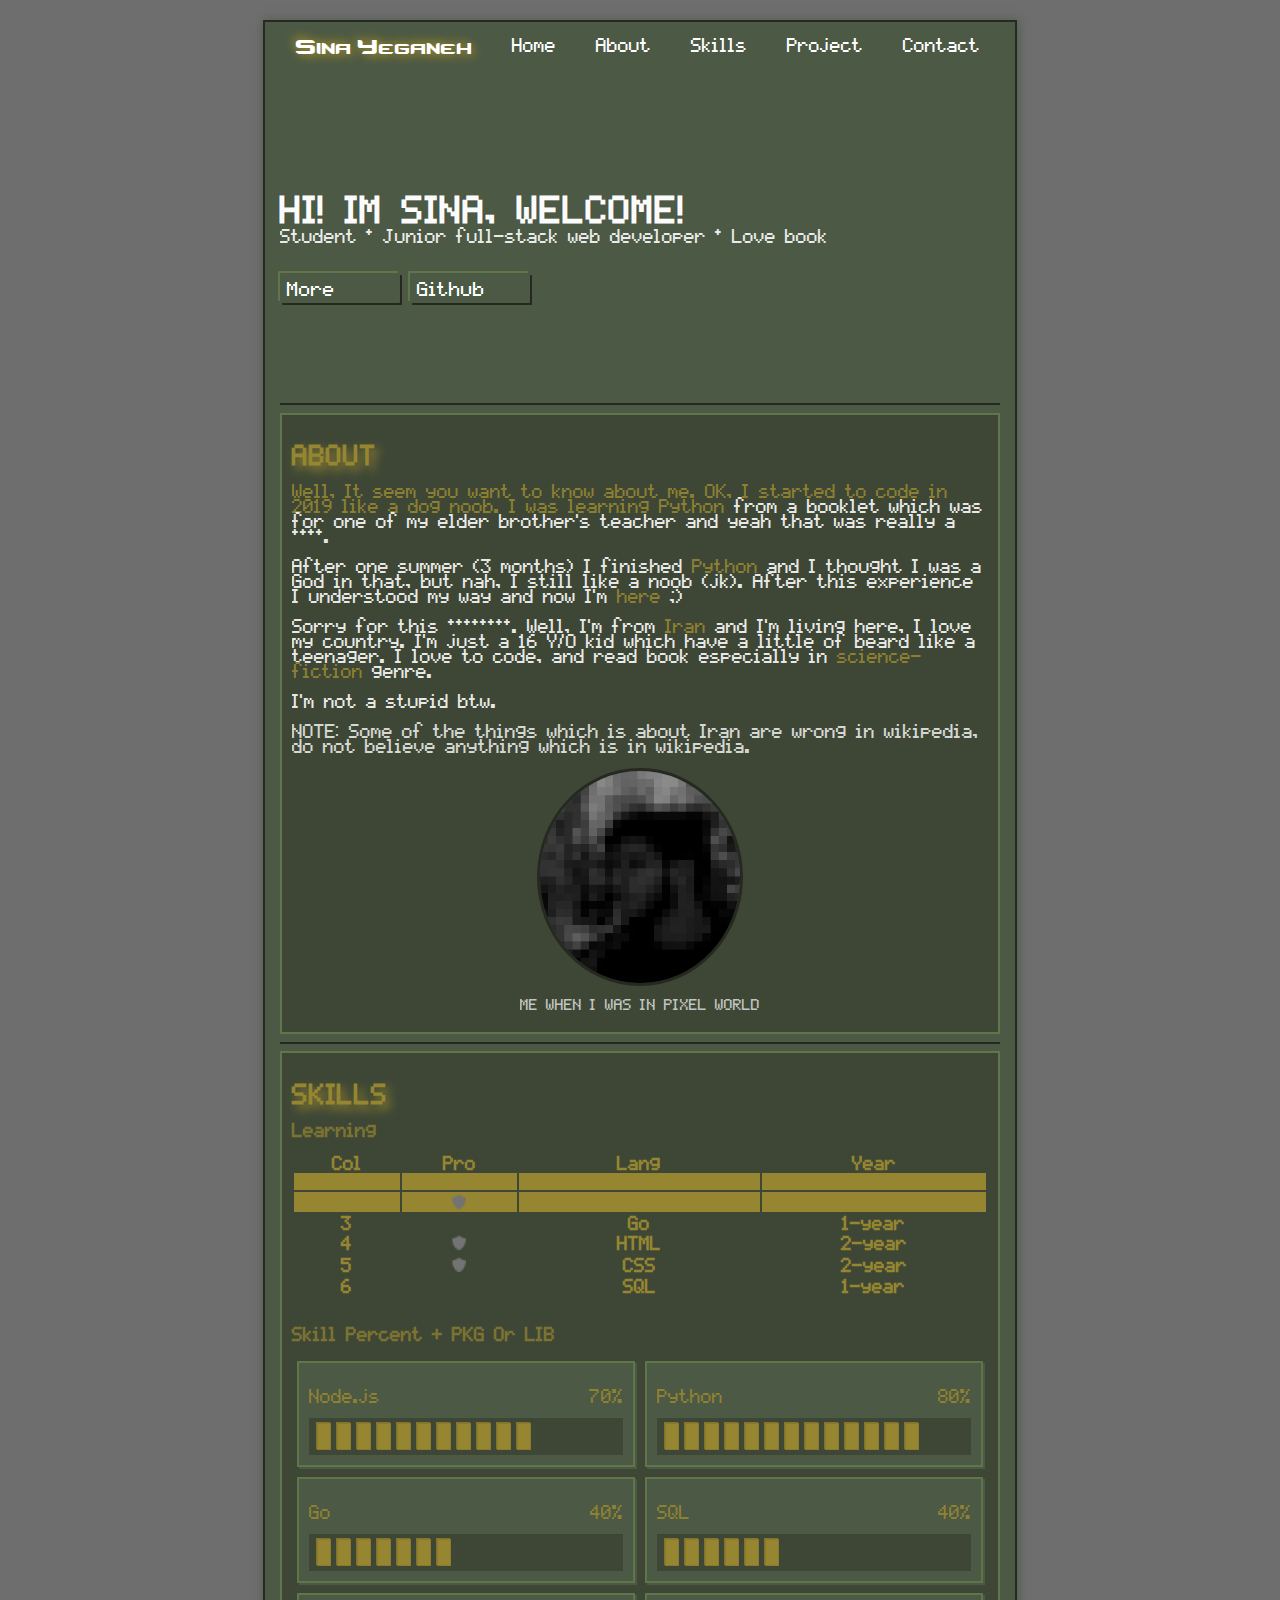
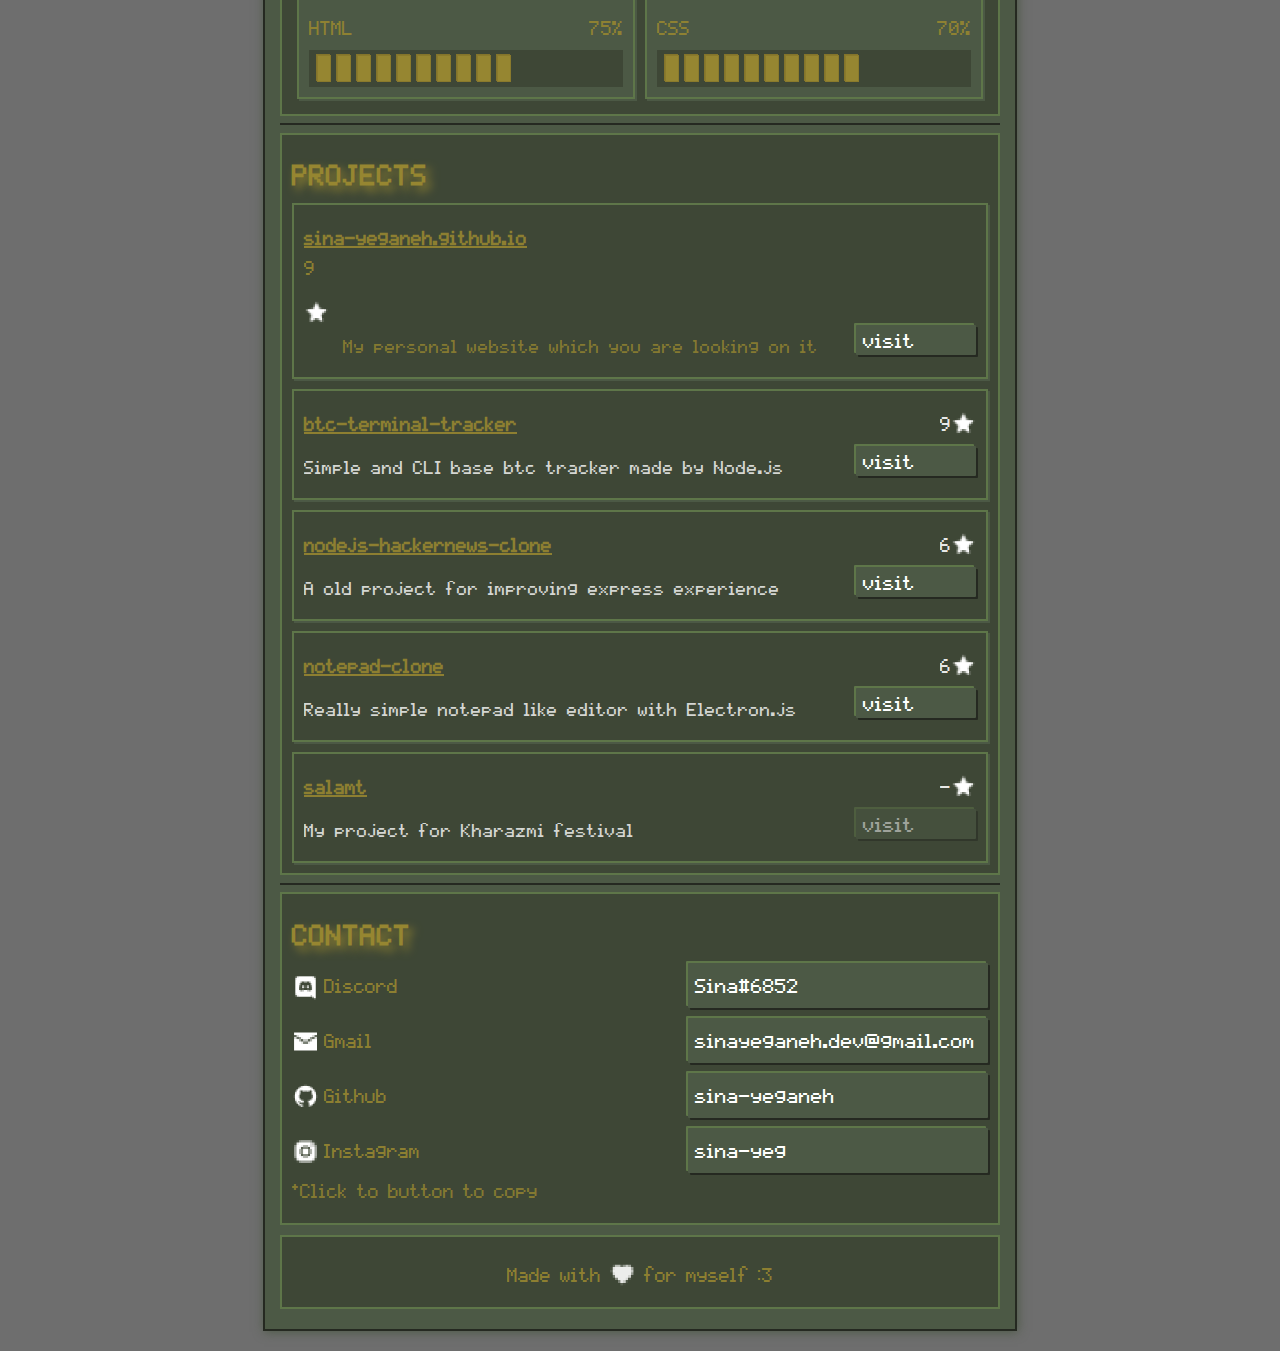
<file: index.html>
<!DOCTYPE html>
<html lang="en">
  <head>
    <meta charset="UTF-8">
    <meta http-equiv="X-UA-Compatible" content="IE=edge">
    <meta name="viewport" content="width=device-width, initial-scale=1.0">

    <link rel="stylesheet" href="./css/style.min.css">

    <link rel="icon" href="./favicon.ico">

    <title>Sina Yeganeh</title>
  </head>
  <body>

    <div class="container">
      <nav>
        <ul>
          <li><a href="#" class="title">Sina Yeganeh</a></li>
          <li><a href="#">Home</a></li>
          <li><a href="#abour_you">About</a></li>
          <li><a href="#skils_you">Skills</a></li>
          <li><a href="#project_you">Project</a></li>
          <li><a href="#contact_you">Contact</a></li>
        </ul>
      </nav>
      <div class="content">
        <div class="top">
          <h1>HI! IM SINA, WELCOME!</h1>
          <p style="margin-top: -15px; margin-bottom: 30px;">Student * Junior full-stack web developer * Love book</p>
          <div style="display: flex;">
            <a href="#"><button type="button">More</button></a>
            <a href="https://github.com/sina-yeganeh/" style="margin-left: 10px;"><button type="button">Github</button></a>
          </div>
        </div>
        <hr>
        <a name="abour_you">
        <div class="about part">
          <h2 class="title">ABOUT</h2>
          <p>
            Well, It seem you want to know about me. OK,
            I started to code in 2019 like a dog noob.
            I was learning <a href="https://www.python.org/">Python</a> from a booklet which was for one of my elder
            brother's teacher and yeah that was really a ****.
          </p>
          <p>
            After one summer (3 months) I finished <a href="https://www.python.org/">Python</a> and
            I thought I was a God in that, but nah, I still like a noob (jk).
            After this experience I understood my way and now I'm <a href="https://github.com/sina-yeganeh">here</a> ;)
          </p>
          <p>
            Sorry for this ********. Well, I'm from <a href="https://en.wikipedia.org/wiki/Iran">Iran</a> and I'm living here, I love my country. I'm just a 16 Y/O kid which have a little of beard like a teenager.
            I love to code, and read book especially in <a href="https://en.wikipedia.org/wiki/Science_fiction">science-fiction</a> genre.
          </p>
          <p>I'm not a stupid btw.</p>
          <p class="note">NOTE: Some of the things which is about Iran are wrong in wikipedia, do not believe anything which is in wikipedia.</p>
          <div style="display: flex; align-items: center; justify-content: center; flex-direction: column;">
            <img src="./image/me-pixelize.jpg" alt="My Image" class="me">
            <p class="image-desc">ME WHEN I WAS IN PIXEL WORLD</p>
          </div>
        </div>
      </a>
        <hr>
        <a name="skils_you">
        <div class="skills part">
          <h2 class="title">SKILLS</h2>

          <p class="skill-desc">Learning</p>
          <table>
            <tr>
              <th>Col</th>
              <th>Pro</th>
              <th>Lang</th>
              <th>Year</th>
            </tr>
            <tr class="active">
              <th>1</th>
              <th></th>
              <th>Node.js</th>
              <th>1-year</th>
            </tr>
            <tr class="active">
              <th>2</th>
              <th><img src="./image/icons/shield-96.png" alt="Shield" class="shield"></th>
              <th>Python</th>
              <th>3-year</th>
            </tr>
            <tr>
              <th>3</th>
              <th></th>
              <th>Go</th>
              <th>1-year</th>
            </tr>
            <tr>
              <th>4</th>
              <th><img src="./image/icons/shield-96.png" alt="Shield" class="shield"></th>
              <th>HTML</th>
              <th>2-year</th>
            </tr>
            <tr>
              <th>5</th>
              <th><img src="./image/icons/shield-96.png" alt="Shield" class="shield"></th>
              <th>CSS</th>
              <th>2-year</th>
            </tr>
            <tr>
              <th>6</th>
              <th></th>
              <th>SQL</th>
              <th>1-year</th>
            </tr>
          </table>
          <br>

          <p class="skill-desc">Skill Percent + PKG Or LIB</p>
          <div class="col">

            <div class="skill-percent part">
              <div>
                <p class="skill-title">Node.js</p>
                <p class="percent-number">70%</p>
              </div>
              <div class="percent part">
                <div class="block"></div>
                <div class="block"></div>
                <div class="block"></div>
                <div class="block"></div>
                <div class="block"></div>
                <div class="block"></div>
                <div class="block"></div>
                <div class="block"></div>
                <div class="block"></div>
                <div class="block"></div>
                <div class="block"></div>
              </div>
            </div>

            <div class="skill-percent part">
              <div>
                <p class="skill-title">Python</p>
                <p class="percent-number">80%</p>
              </div>
              <div class="percent part">
                <div class="block"></div>
                <div class="block"></div>
                <div class="block"></div>
                <div class="block"></div>
                <div class="block"></div>
                <div class="block"></div>
                <div class="block"></div>
                <div class="block"></div>
                <div class="block"></div>
                <div class="block"></div>
                <div class="block"></div>
                <div class="block"></div>
                <div class="block"></div>
              </div>
            </div>

          </div>

          <div class="col">

            <div class="skill-percent part">
              <div>
                <p class="skill-title">Go</p>
                <p class="percent-number">40%</p>
              </div>
              <div class="percent part">
                <div class="block"></div>
                <div class="block"></div>
                <div class="block"></div>
                <div class="block"></div>
                <div class="block"></div>
                <div class="block"></div>
                <div class="block"></div>
              </div>
            </div>

            <div class="skill-percent part">
              <div>
                <p class="skill-title">SQL</p>
                <p class="percent-number">40%</p>
              </div>
              <div class="percent part">
                <div class="block"></div>
                <div class="block"></div>
                <div class="block"></div>
                <div class="block"></div>
                <div class="block"></div>
                <div class="block"></div>
              </div>
            </div>

          </div>

          <div class="col">

            <div class="skill-percent part">
              <div>
                <p class="skill-title">HTML</p>
                <p class="percent-number">75%</p>
              </div>
              <div class="percent part">
                <div class="block"></div>
                <div class="block"></div>
                <div class="block"></div>
                <div class="block"></div>
                <div class="block"></div>
                <div class="block"></div>
                <div class="block"></div>
                <div class="block"></div>
                <div class="block"></div>
                <div class="block"></div>
              </div>
            </div>

            <div class="skill-percent part">
              <div>
                <p class="skill-title">CSS</p>
                <p class="percent-number">70%</p>
              </div>
              <div class="percent part">
                <div class="block"></div>
                <div class="block"></div>
                <div class="block"></div>
                <div class="block"></div>
                <div class="block"></div>
                <div class="block"></div>
                <div class="block"></div>
                <div class="block"></div>
                <div class="block"></div>
                <div class="block"></div>
              </div>
            </div>

          </div>

        </div>
        </a>
        <hr>
        <a name="project_you">
        <div class="project part">
          <h2 class="title">PROJECTS</h2>
          <div class="part sub-project">
            <div>
              <p class="project-title">sina-yeganeh.github.io</p>
              <div>
                <p>9</p>
                <img src="./image/icons/star-96.png" alt="Star" class="star">
              </div>
            </div>
            <div>
              <p class="desc">My personal website which you are looking on it</p>
              <a href="https://github.com/sina-yeganeh/sina-yeganeh.github.io"><button type="button">visit</button></a>
            </div>
          </div>
          <div class="part sub-project">
            <div>
              <p class="project-title">btc-terminal-tracker</p>
              <div>
                <p>9</p>
                <img src="./image/icons/star-96.png" alt="Star" class="star">
              </div>
            </div>
            <div>
              <p class="desc">Simple and CLI base btc tracker made by Node.js</p>
              <a href="https://github.com/sina-yeganeh/btc-terminal-tracker"><button type="button">visit</button></a>
            </div>
          </div>
          <div class="part sub-project">
            <div>
              <p class="project-title">nodejs-hackernews-clone</p>
              <div>
                <p>6</p>
                <img src="./image/icons/star-96.png" alt="Star" class="star">
              </div>
            </div>
            <div>
              <p class="desc">A old project for improving express experience</p>
              <a href="https://github.com/sina-yeganeh/nodejs-hackernews-clone"><button type="button">visit</button></a>
            </div>
          </div>
          <div class="part sub-project">
            <div>
              <p class="project-title">notepad-clone</p>
              <div>
                <p>6</p>
                <img src="./image/icons/star-96.png" alt="Star" class="star">
              </div>
            </div>
            <div>
              <p class="desc">Really simple notepad like editor with Electron.js</p>
              <a href="https://github.com/sina-yeganeh/notepad-clone"><button type="button">visit</button></a>
            </div>
          </div>
          <div class="part sub-project">
            <div>
              <p class="project-title">salamt</p>
              <div>
                <p>-</p>
                <img src="./image/icons/star-96.png" alt="Star" class="star">
              </div>
            </div>
            <div>
              <p class="desc">My project for Kharazmi festival</p>
              <a href="#"><button type="button" class="not-active">visit</button></a>
            </div>
          </div>
        </div>
        <hr>
        </a>
        <a name="contact_you">
        <div class="Contact part">
          <h2 class="title">CONTACT</h2>
          <div class="sub-contact">
            <img src="./image/icons/discord-48.png" alt="Discord">
            <p>Discord</p>
            <button type="button">Sina#6852</button>
          </div>
          <div class="sub-contact">
            <img src="./image/icons/mail-48.png" alt="Mail">
            <p>Gmail</p>
            <button type="button">sinayeganeh.dev@gmail.com</button>
          </div>
          <div class="sub-contact">
            <img src="./image/icons/github.png" alt="Github">
            <p>Github</p>
            <button type="button">sina-yeganeh</button>
          </div>
          <div class="sub-contact">
            <img src="./image/icons/instagram-48.png" alt="Instagram">
            <p>Instagram</p>
            <button type="button">sina-yeg</button>
          </div>
          <p style="margin-top: 10px; opacity: 0.8; color: #968631;">*Click to button to copy</p>
        </div>
        <div class="copyright part">
          <p>Made with <img src="./image/icons/love-48.png" alt="Love" style="margin-bottom: -5px; width: 25px;"> for myself :3</p>
        </div>
      </div>
    </div>
  </a>
  </body>
</html>
</file>
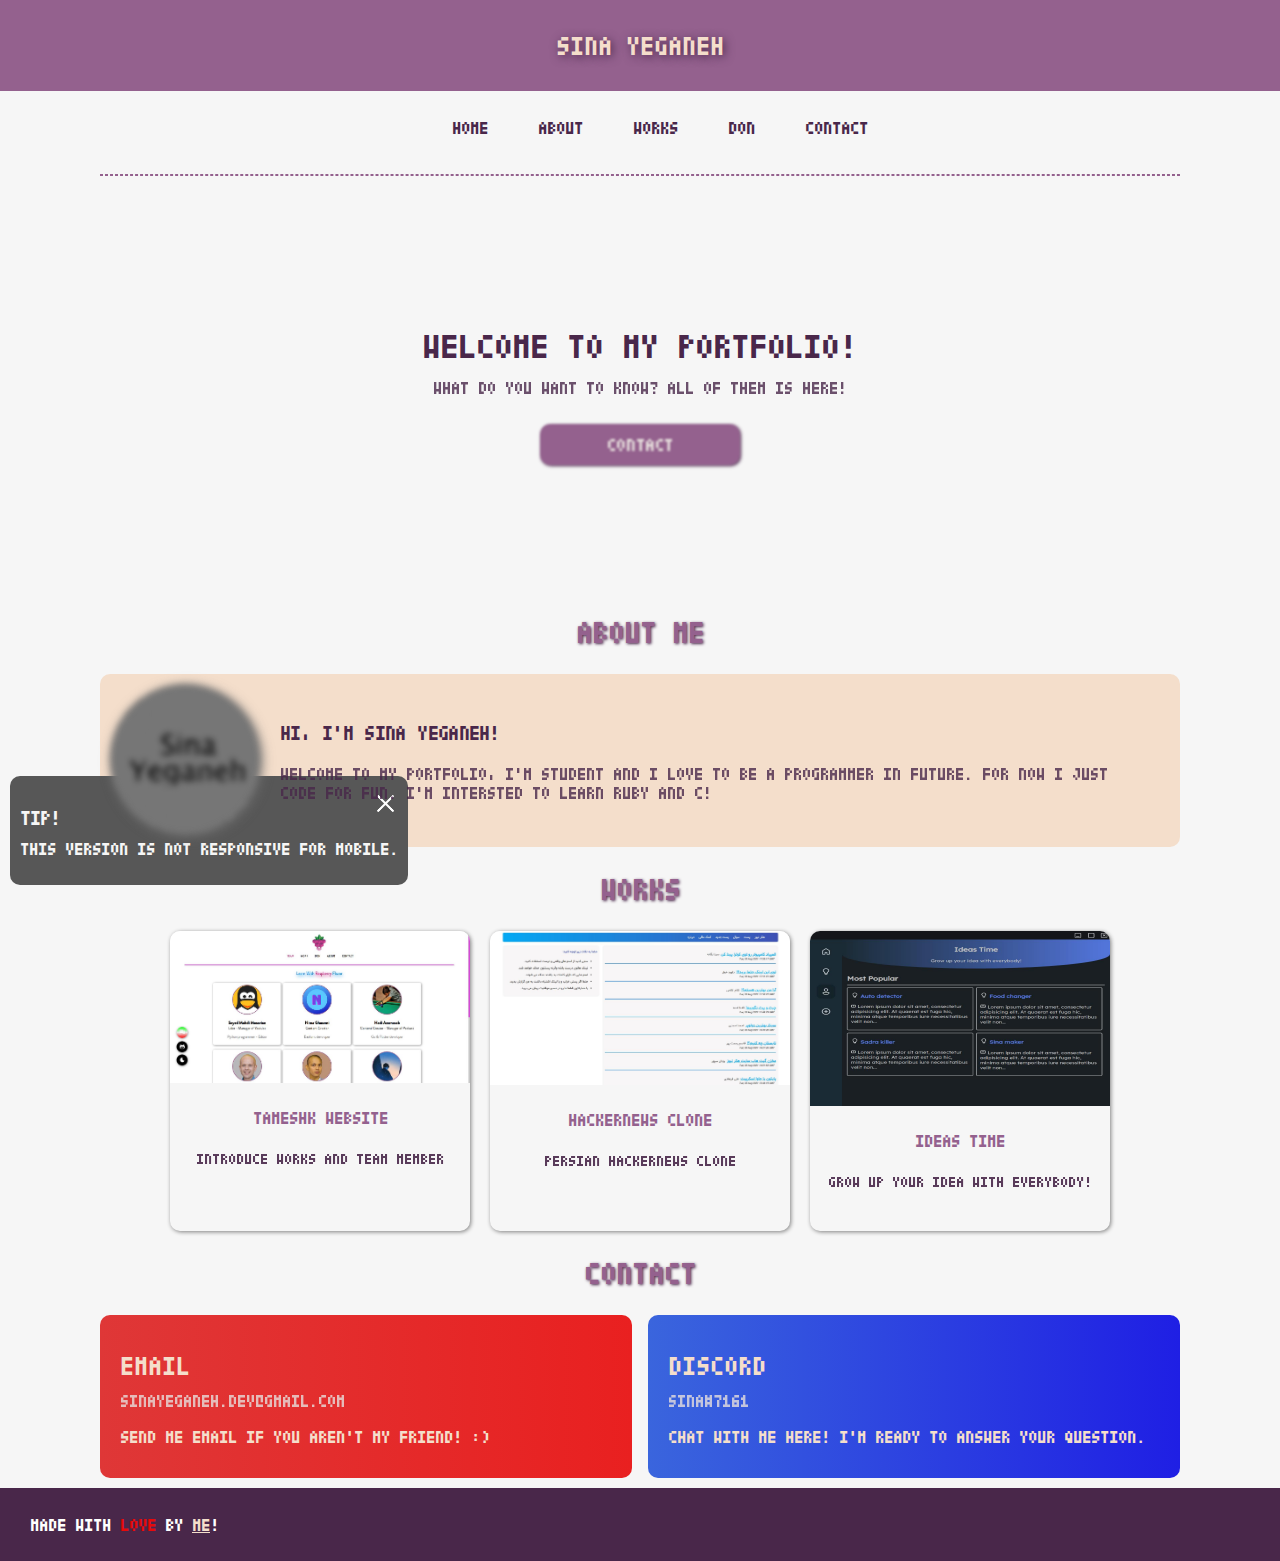
<file: v1.4/index.html>
<!DOCTYPE html>
<html>
  <head>
    <link rel="stylesheet" href="./assets/css/styles.css">
    <title>Sina Yeganeh</title>
  </head>
  <body>
    <div class="notif">
      <div>
        <h3>Tip!</h3>
        <img src="./assets/icons/close.png" alt="Close" id="close" title="Close notifaction">
      </div>
      <p>This version is not responsive for mobile.</p>
    </div>

    <div class="top">
      <h2>Sina Yeganeh</h2>
    </div>
    <nav>
      <ul>
        <a href="#" class="items"><li>home</li></a>
        <a href="#" class="items"><li>about</li></a>
        <a href="#" class="items"><li>works</li></a>
        <a href="#" class="items"><li>don</li></a>
        <a href="#" class="items"><li>contact</li></a>
      </ul>
    </nav>
    <div class="content">
      <hr>
      <div class="welcome part">
        <h1>Welcome to my portfolio!</h1>
        <p class="desc">What do you want to know? All of them is here!</p>
        <button id="contact">contact</button>
      </div>

      <h2 class="title">About Me</h2>
      <div class="about part">
        <div class="image">
          <img src="./assets/img/sina-yeganeh.png" alt="my image">
        </div>
        <div class="text">
          <h3>Hi, I'm Sina Yeganeh!</h3>
          <p>Welcome to my portfolio, I'm student and I love to be a programmer in future. for now I just code for fun. I'm intersted to learn Ruby and C!</p>
        </div>
      </div>

      <h2 class="title">Works</h2>
      <div class="works part">
        <div class="card">
          <img src="./assets/img/projects/tameshk-website.jpg" alt="project image">
          <h4 class="title">Tameshk website</h4>
          <p class="desc">introduce works and team member</p>
        </div>

        <div class="card">
          <img src="./assets/img/projects/hackernew-clone.jpg" alt="project image">
          <h4 class="title">Hackernews clone</h4>
          <p class="desc">Persian hackernews clone</p>
        </div>

        <div class="card">
          <img src="./assets/img/projects/ideas-time.jpg" alt="project image" class="ideas-time">
          <h4 class="title">Ideas time</h4>
          <p class="desc">Grow up your idea with everybody!</p>
        </div>
      </div>

      <h2 class="title">Contact</h2>
      <div class="contact part">
        <div class="email">
          <h2>Email</h2>
          <p class="id">sinayeganeh.dev@gmail.com</p>
          <p>Send me email if you aren't my friend! :)</p>
        </div>
        <div class="discord">
          <h2>Discord</h2>
          <p class="id">Sina#7161</p>
          <p>Chat with me here! I'm ready to answer your question.</p>
        </div>
      </div>
    </div>

    <div class="footer">
      <p>Made with <span class="love">love</span> by <a href="https://sina-yeganeh.github.io/">me</a>!</p>
    </div>

    <script src="./assets/js/scripts.js"></script>
  </body>
</html>
</file>
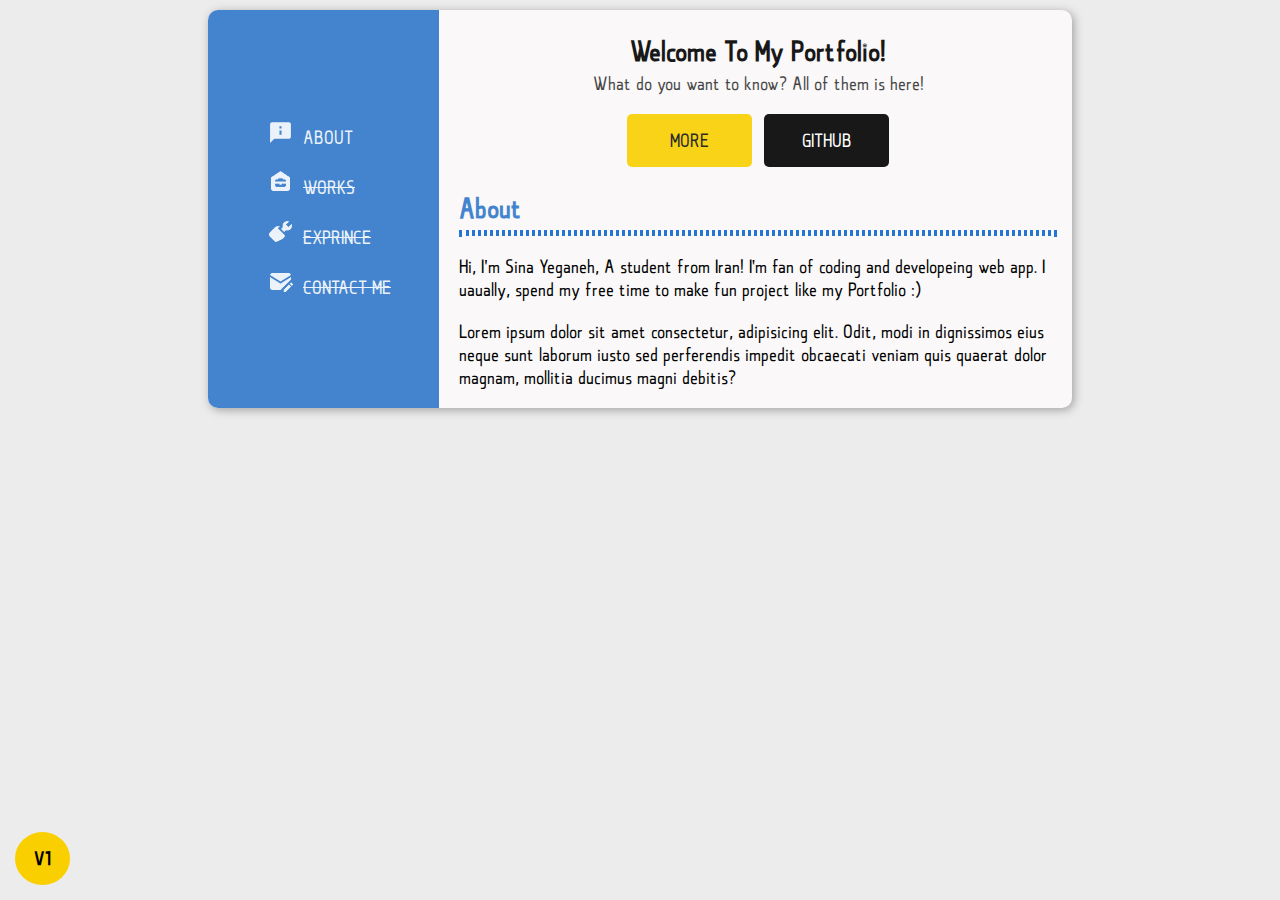
<file: v2/index.html>
<!DOCTYPE html>
<html>
  <head>
    <link rel="stylesheet" href="./ast/css/styles.css">
    <title>Sina yeganeh</title>
  </head>
  <body>
    <div class="container">
      <div class="menu">
        <div class="img">
          <!-- <img src="./ast/images/profile.jpeg" alt="profile"> -->
        </div>
        <ul>
          <li class="items"><img src="./ast/icons/about.svg" alt="about"><a href="#"></a>ABOUT</li>
          <li class="items comming-soon"><img src="./ast/icons/work.png" alt="work"><a href="#"></a>WORKS</li>
          <li class="items comming-soon"><img src="./ast/icons/experience.png" alt="experience"><a href="#"></a>EXPRINCE</li>
          <li class="items comming-soon"><img src="./ast/icons/message.png" alt="message"><a href="#"></a>CONTACT ME</li>
        </ul>
      </div>
      <div class="content">
        <div class="top">
          <h2>Welcome To My Portfolio!</h2>
          <p class="sub-text">What do you want to know? All of them is here!</p>
          <div class="btns">
            <a href="#"><button type="button" class="more">MORE</button></a>
            <a href="https://github.com/sina-yeganeh"><button type="button" class="github">GITHUB</button></a>
          </div>
        </div>
        <!-- <hr> -->
        <div class="part">
          <h2 class="title">About</h2>
          <hr>
          <p>Hi, I'm Sina Yeganeh, A student from Iran! I'm fan of coding and developeing web app. I uaually, spend my free time to make fun project like my Portfolio :)</p>
          <p>Lorem ipsum dolor sit amet consectetur, adipisicing elit. Odit, modi in dignissimos eius neque sunt laborum iusto sed perferendis impedit obcaecati veniam quis quaerat dolor magnam, mollitia ducimus magni debitis?</p>
        </div>
        <div class="part none">
          <h2 class="title">Works</h2>
          <hr>
        </div>
        <div class="part none">
          <h2 class="title">Experiences</h2>
          <hr>
        </div>
        <div class="part none">
          <h2 class="title">Contact me</h2>
          <hr>
        </div>
      </div>
    </div>
    <a href="./v1.4/index.html"><button class="last-version">V1</button></a>
  </body>
</html>
</file>
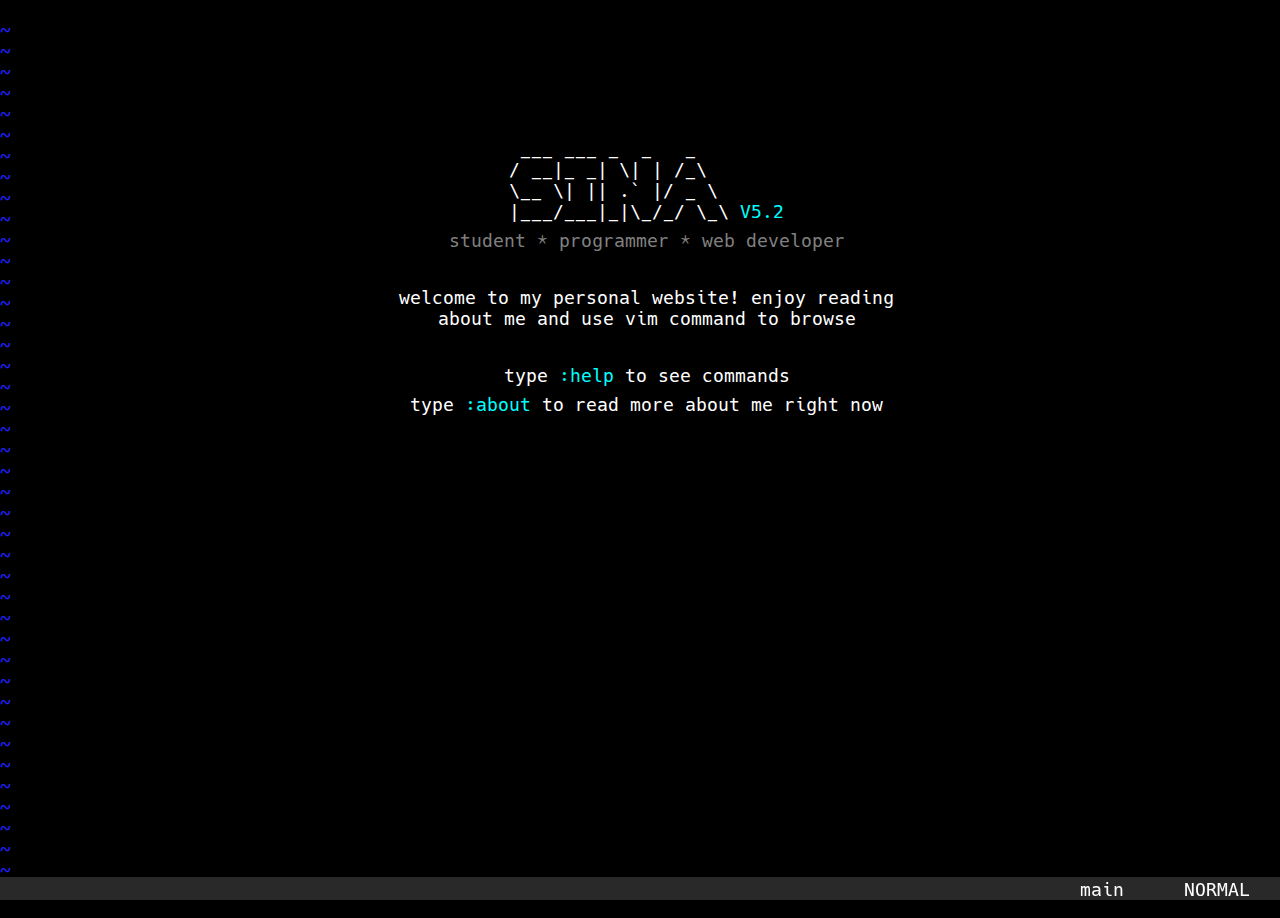
<file: versions/v4/index.html>
<!DOCTYPE html>
<html>
  <head>
    <meta charset="UTF-8">
    <meta http-equiv="X-UA-Compatible" content="IE=edge">
    <meta name="viewport" content="width=device-width, initial-scale=1.0">
    <title>SVIM: Sina Vim</title>

    <link rel="stylesheet" href="./css/main.css">
  </head>
  <body>
    <div id="content">
      <div class="left-part">
        <p>
          ~<br>~<br>~<br>~<br>~<br>~<br>
          ~<br>~<br>~<br>~<br>~<br>~<br>
          ~<br>~<br>~<br>~<br>~<br>~<br>
          ~<br>~<br>~<br>~<br>~<br>~<br>
          ~<br>~<br>~<br>~<br>~<br>~<br>
          ~<br>~<br>~<br>~<br>~<br>~<br>
          ~<br>~<br>~<br>~<br>~<br>~<br>
        </p>
      </div>
      <div class="texts">
        <p id="banner">
     &nbsp;___ ___ _&nbsp;&nbsp;_   &nbsp;&nbsp;_  <br>  
          / __|_ _| \| | /_\   <br>
          \__ \| || .` |/ _ \  <br>
          |___/___|_|\_/_/ \_\ <span id="version">V5.2</span><br>
                              
        </p>
        <p class="ability">student * programmer * web developer</p>
        <p>welcome to my personal website! enjoy reading<br>about me and use vim command to browse</p>
        <p>type <span class="commands">:help</span> to see commands</p>
        <p class="read-more">type <span class="commands">:about</span> to read more about me right now</p>
      </div>
    </div>
    

    <div id="status-bar">
      <input type="text" class="command-input">
      <div class="sub">
        <p class="page">main</p>
        <p class="status">NORMAL</p>
      </div>
    </div>

    <script src="./scripts/change-pages.js"></script>
  </body>
</html>
</file>
<file: v1.4/assets/css/styles.css>
@font-face {
  font-family: datcub;
  src: url("../fonts/datcub-font/DatcubBold-4BMy6.ttf");
}

body {
  font-family: datcub;
  color: #49274a;
  margin: 0;
  font-size: 17px;
  background-color: rgb(246, 246, 246);
}

button {
  font-family: datcub;
  font-size: 18px;
  border: none;
  padding: 10px 20px;
  border-radius: 10px;
  cursor: pointer;
  box-shadow: #49274a 1px 1px 3px;
  outline: none;
}

.notif {
  position: fixed;
  font-size: 17px;
  bottom: 15px;
  left: 10px;
  background-color: rgb(87, 87, 87);
  color: rgb(246, 246, 246);
  padding: 10px;
  border-radius: 10px;
}

.notif > div {
  display: flex;
}

#close {
  position: absolute;
  top: 15px;
  right: 10px;
  width: 25px;
  height: inherit;
  cursor: pointer;
}

.notif > p {
  margin-top: -10px;
}

.title {
  text-shadow: #49274a 1px 1px 3px;
  text-align: center;
  color: #94618e;
  font-size: 30px;
  font-weight: 900;
}

.top {
  text-align: center;
  background-color: #94618e;
  padding: 10px;
}

.logo {
  width: 150px;
  height: 150px;
}

.top > h2 {
  color: #f4decb;
  text-shadow: #49274a 2px 2px 10px;
}

nav {
  display: flex;
  flex-direction: column;
  align-items: center;
}

nav > ul {
  display: flex;
}

nav .items {
  color: #49274a;
  padding: 10px 20px;
  text-decoration: none;
  /* transition: color .5s, background-color .3s; */
  transition: 0.3s;
  margin: 0 5px;
  border-radius: 10px;
}

nav .items:hover {
  /* background-color: #49274a;
  color: #f4decb; */
  padding: 2px 20px 8px 20px;
  text-shadow: #94618e 3px 15px 3px;
}

nav .items > li {
  list-style: none;
}

/* content */
.content {
  margin: 10px 100px;
}

hr {
  border: #94618e dashed 1px;
}

.welcome {
  text-align: center;
  margin: 150px;
}

.welcome .desc {
  opacity: 0.8;
  margin-top: -10px;
}

#contact {
  background-color: #94618e;
  color: #e7dfdd;
  transition: 0.7s;
  filter: blur(1px);
  margin-top: 10px;
  width: 200px;
}

#contact:hover {
  padding: 5px 20px 15px 20px;
  width: 240px;
  filter: blur(0);
  box-shadow: #94618e 2px 2px 5px;
}

/* about */
.about {
  display: flex;
  justify-content: center;
  align-items: center;
  background-color: #f4decb;
  border-radius: 10px;
  padding: 10px;
  /* margin: 0 100px; */
}

.about .image > img {
  width: 150px;
  height: inherit;
  border-radius: 50%;
  filter: blur(3px) grayscale(1);
  transition: 1s;
  box-shadow: #94618e 2px 2px 10px;
}

.about .image > img:hover {
  filter: blur(0);
}

.about .text {
  margin: 0 20px;
}

.about .text p {
  opacity: 0.8;
}

/* card */
.card {
  width: 300px;
  height: 300px;
  box-shadow: gray 1px 1px 4px;
  border-radius: 10px;
  text-align: center;
  transition: 0.5s;
}

.card:hover  {
  box-shadow: 7px 7px 20px gray;
  color: #49274a;
}

.card > img {
  width: 100%;
  border-radius: 10px 10px 0 0;
}

.card .title {
  font-size: 17px;
  color: #94618e;
  text-shadow: none;
}

.card .desc {
  font-size: 15px;
  opacity: 0.9;
}

.works {
  display: flex;
  justify-content: center;
  align-items: center;
}

.works .card {
  margin: 0 10px;
}

.ideas-time {
  width: 100%;
  height: 175px;
}

/* contact */
.contact {
  display: flex;
}

.id {
  margin-top: -10px;
  opacity: 0.8;
  color: #e7dfdd;
  font-size: 17px;
}

.email {
  background: linear-gradient(
    to right,
    rgb(223, 55, 55),
    rgb(233, 32, 32)
  );
  padding: 15px 20px;
  border-radius: 10px;
  color: #f4decb;
  width: 50%;
  margin-right: 8px;
  transition: 0.3s;
}

.discord {
  background: linear-gradient(
    to right,
    rgb(58, 101, 221),
    rgb(31, 31, 228)
  );
  padding: 15px 20px;
  border-radius: 10px;
  color: #f4decb;
  width: 50%;
  margin-left: 8px;
  transition: 0.3s;
}

.discord:hover, .email:hover {
  box-shadow: gray 5px 5px 20px;
}

/* footer */
.footer {
  background-color: #49274a;
  padding: 10px 30px;
  color: white;
}

.footer a {
  color: #f4decb;
}

.love {
  color: rgb(230, 10, 10);
}
</file>
<file: v2/ast/css/styles.css>
@font-face {
  font-family: one-day;
  src: url("../fonts/Qontra.woff");
}

body {
  background-color: rgb(236, 236, 236);
  font-family: one-day;
  font-size: 19px;
}

button {
  border-radius: 5px;
  border: none;
  padding: 15px;
  width: 125px;
  font-family: one-day;
  font-size: 19px;
  cursor: pointer;
  transition: .3s;
  outline: none;
}

button:hover {
  opacity: 0.8;
}

.container {
  display: flex;
  background-color: rgb(250, 248, 248);
  margin: 10px 200px;
  border-radius: 10px;
  box-shadow: rgb(160, 160, 160) 2px 2px 10px;
  padding: 0 15px 0 0;
}
/* #ff3b3f */
.menu {
  background-color: #4484ce;
  border-radius: 10px 0 0 10px;
  padding: 10px;
  color: white;
  width: 300px;
  display: flex;
  flex-direction: column;
  justify-content: center;
  /* align-items: center; */
}

.menu ul {
  position: sticky;
}

.menu .items {
  list-style-type: none;
  padding: 10px;
  border-radius: 5px;
  cursor: pointer;
  opacity: 0.9;
}

.menu .items:hover {
  background-color: #2576d3;
  box-shadow: 1px 1px 10px #2576d3;
}

.items a {
  margin-left: 10px;
}

.items img {
  width: 25px;
}

.menu .img {
  display: flex;
  justify-content: center;
  align-items: center;
}

.menu .img img {
  width: 150px;
  border-radius: 50%;
  border: #f8f8f8 dotted 3px;
}

.content {
  margin-left: 20px;
  width: 100%;
}

.top {
  opacity: 0.9;
  text-align: center;
}

.sub-text {
  margin-top: -20px;
  opacity: 0.8;
}

hr {
  border: dotted #2576d3 3px;
  margin-top: -20px;
}

.part .title {
  color: #4484ce;
}

.github {
  background-color: black;
  color: white;
  margin-left: 7px;
}

.more {
  background-color: #f9cf00;
  color: rgb(20, 20, 20);
}

.none {
  display: none;
}

.comming-soon {
  text-decoration-line: line-through;
}

.last-version {
  position: fixed;
  left: 15px;
  bottom: 15px;
  border-radius: 50%;
  width: 55px;
  background-color: #f9cf00;
  font-weight: 900;
}
</file>
<file: versions/v4/css/main.css>
@import url("./status-bar.css");

@font-face {
  font-family: "hack";
  src: url("../ast/fonts/Hack-Regular.ttf");
}

body {
  font-family: "hack";
  font-size: 18px;
  background-color: black;
  color: white;
  margin: 0;
  overflow: hidden;
  padding: 0;
}

#content {
  display: flex;
  width: 100%;
}

.texts {
  display: flex;
  flex-direction: column;
  margin-top: 120px;
  align-items: center;
  width: 100%;
  text-align: center;
}

#banner {
  text-align: left;
}

.left-part {
  margin-right: 2px;
  color: rgb(32, 32, 255);
}

#version {
  color: cyan;
}

.ability {
  margin-top: -10px;
  color: gray;
  opacity: 1;
}

.commands {
  color: cyan;
}

.read-more {
  margin-top: -10px;
}
</file>
<file: css/style.min.css>
/*
  COLOR PALET:
  #3e4736 primary
  #3b4532 secondary
  #4c5945 secondary-2
  #968631 select
*/

.test {
  background-color: #3e4736;
  background-color: #3b4532;
  background-color: #4c5945;
  background-color: #968631;
}

@font-face {
  font-family: cs;
  src: url("../fonts/cs/cs_regular.ttf");
}

@font-face {
  font-family: pixel;
  src: url("../fonts/pixelmix/pixelmix.ttf");
}

body {
  margin: 0;
  color: rgb(251, 251, 251);
  font-family: pixel;
  display: flex;
  flex-direction: column;
  align-items: center;
  font-size: 15px;
  background-color: rgb(110, 110, 110);
  padding: 20px 0;
}

p {
  opacity: 0.9;
}

button {
  border: none;
  text-align: left;
  color: white;
  box-shadow: 2px 2px #252921, -2px -2px #5e7649;
  padding: 7px;
  width: 120px;
  font-size: 16px;
  border-radius: 1px;
  background-color: #4c5945;
  font-family: pixel;
  cursor: pointer;
}

button:hover {
  box-shadow: 1px 1px #252921, -1px -1px #5e7649;
}

.container {
  background-color: #4c5945;
  width: 750px;
  box-shadow: #4c5945 1px 1px 10px;
  border: #252921 2px solid;
}

nav {
  display: flex;
  flex-direction: column;
  justify-content: center;
}

nav ul {
  display: flex;
}

nav ul li {
  list-style-type: none;
  margin: 0 20px;
}

nav ul a {
  text-decoration: none;
  color: white;
}

nav ul a:hover {
  color: #968631;
}

nav .title {
  font-family: cs;
  font-size: 28px;
  margin-left: -30px;
  text-shadow: #968631 3px 3px 10px, -3px -3px 10px #968631;
  transition: text-shadow 0.3s;
}

nav .title:hover {
  color: rgb(251, 251, 251);
  text-shadow: 8px 8px 10px #968631, -8px -8px 10px #968631;
}

hr {
  border: #252921 1px solid;
}

a {
  color: #968631;
  text-decoration: none;
}

a:hover {
  text-decoration: underline 2px #968631;
}

.note {
  opacity: 0.8;
}

.content {
  padding: 20px 15px;
}

.top {
  margin-top: 100px;
  margin-bottom: 100px;
}

.part .title {
  font-size: 22px;
  text-shadow: #968631 5px 5px 10px;
}

.me {
  display: flex;
  flex-direction: column;
  border-radius: 50%;
  border: #252921 3px solid;
  width: 200px;
  height: inherit;
}

.part {
  background-color: #3e4736;
  padding: 10px;
  box-shadow: 2px 2px #4c5945;
  border: #5e7649 2px solid;
}

.skill-sel > p {
  margin: 0 20px;
}

.shield {
  width: 18px;
  image-rendering: crisp-edges;
}

table {
  width: 100%;
}

.active {
  background-color: #968631;
}

.active th {
  margin: 0;
}

.sub-project {
  margin-top: 10px;
}

.sub-project > div {
  display: flex;
  width: 100%;
}

.sub-project > div > div {
  display: flex;
  margin-right: 0;
  margin-left: auto;
}

.project-title {
  text-decoration: #968631 underline 2px;
  color: #968631;
  font-weight: 900;
}

.star {
  width: 25px;
  height: 25px;
  margin-top: 10px;
}

.sub-project .desc {
  opacity: 0.8;
  font-size: 14px;
}

.sub-project a {
  margin-right: 0;
  margin-left: auto;
}

.not-active {
  opacity: 0.5;
}

.not-active:hover {
  box-shadow: 2px 2px #252921, -2px -2px #5e7649;
}

.sub-contact {
  display: flex;
  margin-top: 10px;
}

.sub-contact img {
  width: 27px;
  height: 27px;
  margin-top: 10px;
  margin-right: 5px;
}

.sub-contact button {
  margin-right: 0;
  margin-left: auto;
  width: 300px;
}

.image-desc {
  opacity: 0.7;
  font-size: 12px;
}

.copyright {
  text-align: center;
  margin-top: 10px;
}

.skill-desc {
  font-weight: 900;
  text-decoration: cadetblue;
  opacity: 0.7;
}

.skill-percent {
  background-color: #4c5945;
}

.skill-percent > div {
  display: flex;
}

.block {
  background-color: #968631;
  box-shadow: #83742b -1px -1px;
  border: #8a7a2c 1px solid;
  width: 12px;
  height: 25px;
  margin: 0 3px;
}

.col {
  display: flex;
  width: 100%;
}

.percent-number {
  margin-left: auto;
  margin-right: 0;
}

.skill-percent {
  width: 100%;
  margin: 5px;
}

.skill-percent .part {
  padding: 5px;
  border: none;
}

.percent {
  background-color: #3e4736;
}
</file>
